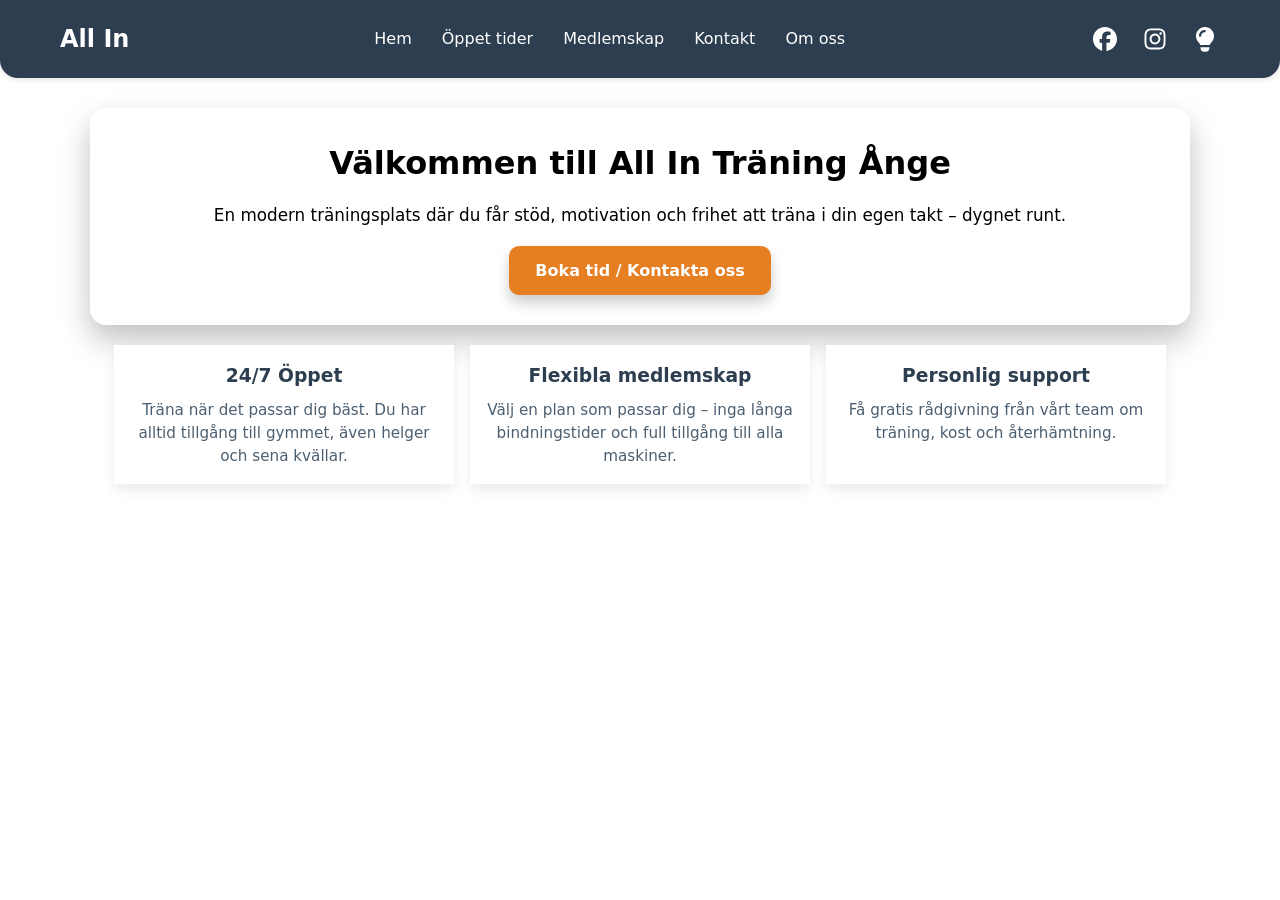
<file: index.html>
<!DOCTYPE html>
<html lang="sv">
<head>
    <meta charset="UTF-8">
    <meta name="viewport" content="width=device-width, initial-scale=1.0">
    <meta name="description" content="All In Träning Ånge - Modern gymupplevelse med öppet 24/7, medlemskap och personlig coaching.">
    <title>All In Träning - Hem</title>
    <link rel="stylesheet" href="style.css">
</head>
<body>
    <header>
        <div class="header-container">
            <div class="logo">All In</div>

            <button id="menu-toggle" class="menu-toggle" aria-label="Meny">
                <span></span>
                <span></span>
                <span></span>
            </button>

            <nav id="main-nav" class="main-nav">
                <ul>
                    <li><a href="index.html">Hem</a></li>
                    <li><a href="oppettider.html">Öppet tider</a></li>
                    <li><a href="medlemskap.html">Medlemskap</a></li>
                    <li><a href="kontakt.html">Kontakt</a></li>
                    <li><a href="om-oss.html">Om oss</a></li>
                </ul>
            </nav>

            <div class="social-icons">
                <a href="https://facebook.com" target="_blank" title="Facebook">
                    <svg xmlns="http://www.w3.org/2000/svg" viewBox="0 0 640 640">
                        <path d="M576 320C576 178.6 461.4 64 320 64C178.6 64 64 178.6 64 320C64 440 146.7 540.8 258.2 568.5L258.2 398.2L205.4 398.2L205.4 320L258.2 320L258.2 286.3C258.2 199.2 297.6 158.8 383.2 158.8C399.4 158.8 427.4 162 438.9 165.2L438.9 236C432.9 235.4 422.4 235 409.3 235C367.3 235 351.1 250.9 351.1 292.2L351.1 320L434.7 320L420.3 398.2L351 398.2L351 574.1C477.8 558.8 576 450.9 576 320z"/>
                    </svg>
                </a>
                <a href="https://instagram.com" target="_blank" title="Instagram">
                    <svg xmlns="http://www.w3.org/2000/svg" viewBox="0 0 640 640">
                        <path d="M320.3 205C256.8 204.8 205.2 256.2 205 319.7C204.8 383.2 256.2 434.8 319.7 435C383.2 435.2 434.8 383.8 435 320.3C435.2 256.8 383.8 205.2 320.3 205zM319.7 245.4C360.9 245.2 394.4 278.5 394.6 319.7C394.8 360.9 361.5 394.4 320.3 394.6C279.1 394.8 245.6 361.5 245.4 320.3C245.2 279.1 278.5 245.6 319.7 245.4zM413.1 200.3C413.1 185.5 425.1 173.5 439.9 173.5C454.7 173.5 466.7 185.5 466.7 200.3C466.7 215.1 454.7 227.1 439.9 227.1C425.1 227.1 413.1 215.1 413.1 200.3zM542.8 227.5C541.1 191.6 532.9 159.8 506.6 133.6C480.4 107.4 448.6 99.2 412.7 97.4C375.7 95.3 264.8 95.3 227.8 97.4C192 99.1 160.2 107.3 133.9 133.5C107.6 159.7 99.5 191.5 97.7 227.4C95.6 264.4 95.6 375.3 97.7 412.3C99.4 448.2 107.6 480 133.9 506.2C160.2 532.4 191.9 540.6 227.8 542.4C264.8 544.5 375.7 544.5 412.7 542.4C448.6 540.7 480.4 532.5 506.6 506.2C532.8 480 541 448.2 542.8 412.3C544.9 375.3 544.9 264.5 542.8 227.5zM495 452C487.2 471.6 472.1 486.7 452.4 494.6C422.9 506.3 352.9 503.6 320.3 503.6C287.7 503.6 217.6 506.2 188.2 494.6C168.6 486.8 153.5 471.7 145.6 452C133.9 422.5 136.6 352.5 136.6 319.9C136.6 287.3 134 217.2 145.6 187.8C153.4 168.2 168.5 153.1 188.2 145.2C217.7 133.5 287.7 136.2 320.3 136.2C352.9 136.2 423 133.6 452.4 145.2C472 153 487.1 168.1 495 187.8C506.7 217.3 504 287.3 504 319.9C504 352.5 506.7 422.6 495 452z"/>
                    </svg>
                </a>
                <button class="theme-toggle" id="theme-toggle" title="Växla tema">
                    <svg xmlns="http://www.w3.org/2000/svg" viewBox="0 0 640 640">
                        <path d="M420.9 448C428.2 425.7 442.8 405.5 459.3 388.1C492 353.7 512 307.2 512 256C512 150 426 64 320 64C214 64 128 150 128 256C128 307.2 148 353.7 180.7 388.1C197.2 405.5 211.9 425.7 219.1 448L420.8 448zM416 496L224 496L224 512C224 556.2 259.8 592 304 592L336 592C380.2 592 416 556.2 416 512L416 496zM312 176C272.2 176 240 208.2 240 248C240 261.3 229.3 272 216 272C202.7 272 192 261.3 192 248C192 181.7 245.7 128 312 128C325.3 128 336 138.7 336 152C336 165.3 325.3 176 312 176z"/>
                    </svg>
                </button>
            </div>
        </div>
    </header>

    <main>
        <section class="home-hero">
            <h1>Välkommen till All In Träning Ånge</h1>
            <p>En modern träningsplats där du får stöd, motivation och frihet att träna i din egen takt – dygnet runt.</p>
            <a class="cta-btn" href="kontakt.html">Boka tid / Kontakta oss</a>
        </section>

        <section class="home-features">
            <div class="feature">
                <h3>24/7 Öppet</h3>
                <p>Träna när det passar dig bäst. Du har alltid tillgång till gymmet, även helger och sena kvällar.</p>
            </div>
            <div class="feature">
                <h3>Flexibla medlemskap</h3>
                <p>Välj en plan som passar dig – inga långa bindningstider och full tillgång till alla maskiner.</p>
            </div>
            <div class="feature">
                <h3>Personlig support</h3>
                <p>Få gratis rådgivning från vårt team om träning, kost och återhämtning.</p>
            </div>
        </section>
    </main>
    <script src="index.js"></script>
</body>
</html>
</file>
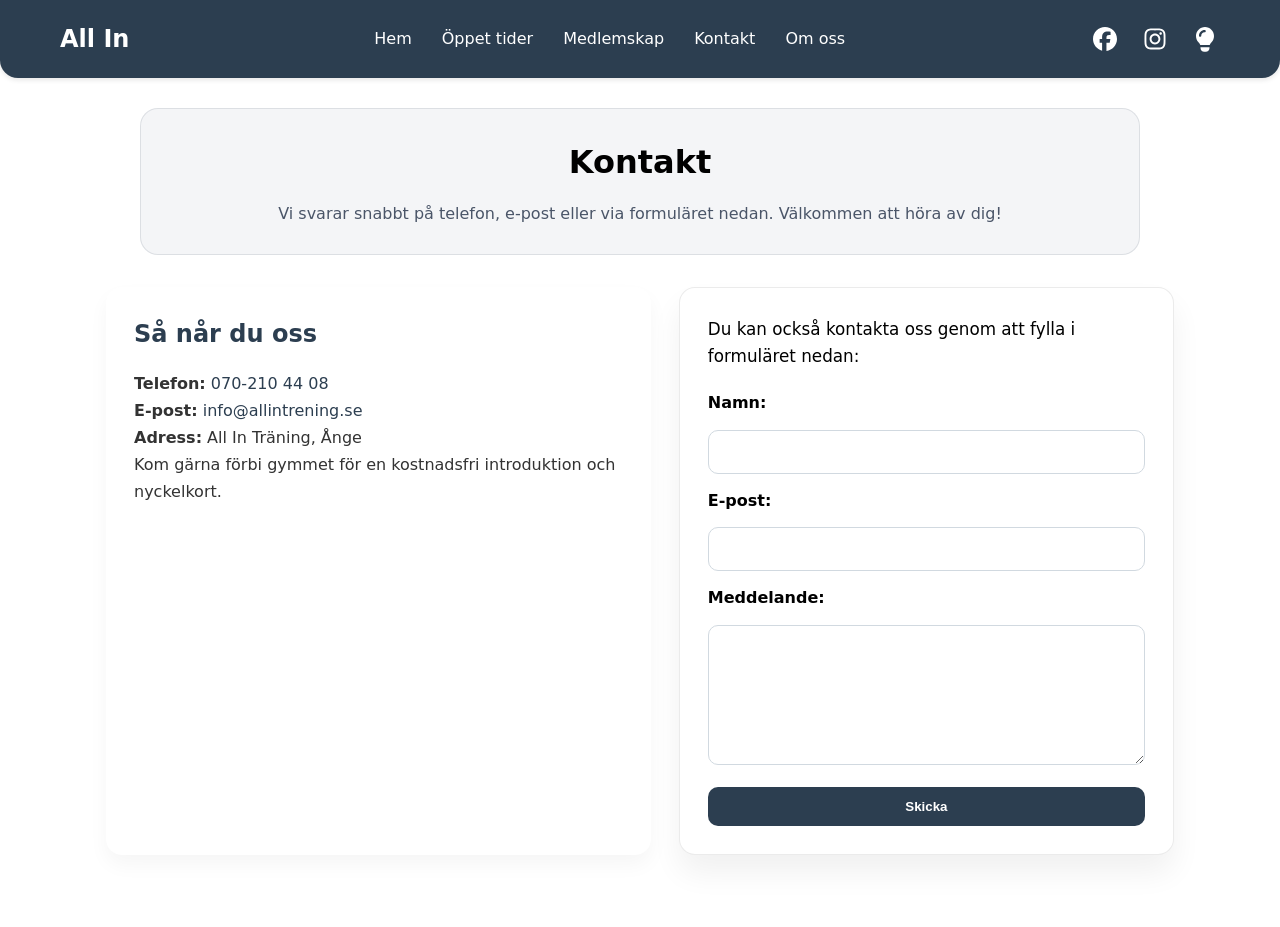
<file: kontakt.html>
<!DOCTYPE html>
<html lang="sv">
<head>
    <meta charset="UTF-8">
    <meta name="viewport" content="width=device-width, initial-scale=1.0">
    <meta name="description" content="All In Träning kontakt: ring oss, maila oss eller använd formuläret för snabb support och bokningar.">
    <title>All In Träning - Kontakt</title>
    <link rel="stylesheet" href="style.css">
</head>
<body>
    <header>
        <div class="header-container">
            <div class="logo">All In</div>

            <button id="menu-toggle" class="menu-toggle" aria-label="Menu">
                <span></span>
                <span></span>
                <span></span>
            </button>

            <nav id="main-nav" class="main-nav">
                <ul>
                    <li><a href="index.html">Hem</a></li>
                    <li><a href="oppettider.html">Öppet tider</a></li>
                    <li><a href="medlemskap.html">Medlemskap</a></li>
                    <li><a href="kontakt.html">Kontakt</a></li>
                    <li><a href="om-oss.html">Om oss</a></li>
                </ul>
            </nav>

            <div class="social-icons">
                <a href="https://facebook.com" target="_blank" title="Facebook">
                    <svg xmlns="http://www.w3.org/2000/svg" viewBox="0 0 640 640">
                        <path d="M576 320C576 178.6 461.4 64 320 64C178.6 64 64 178.6 64 320C64 440 146.7 540.8 258.2 568.5L258.2 398.2L205.4 398.2L205.4 320L258.2 320L258.2 286.3C258.2 199.2 297.6 158.8 383.2 158.8C399.4 158.8 427.4 162 438.9 165.2L438.9 236C432.9 235.4 422.4 235 409.3 235C367.3 235 351.1 250.9 351.1 292.2L351.1 320L434.7 320L420.3 398.2L351 398.2L351 574.1C477.8 558.8 576 450.9 576 320z"/>
                    </svg>
                </a>
                <a href="https://instagram.com" target="_blank" title="Instagram">
                    <svg xmlns="http://www.w3.org/2000/svg" viewBox="0 0 640 640">
                        <path d="M320.3 205C256.8 204.8 205.2 256.2 205 319.7C204.8 383.2 256.2 434.8 319.7 435C383.2 435.2 434.8 383.8 435 320.3C435.2 256.8 383.8 205.2 320.3 205zM319.7 245.4C360.9 245.2 394.4 278.5 394.6 319.7C394.8 360.9 361.5 394.4 320.3 394.6C279.1 394.8 245.6 361.5 245.4 320.3C245.2 279.1 278.5 245.6 319.7 245.4zM413.1 200.3C413.1 185.5 425.1 173.5 439.9 173.5C454.7 173.5 466.7 185.5 466.7 200.3C466.7 215.1 454.7 227.1 439.9 227.1C425.1 227.1 413.1 215.1 413.1 200.3zM542.8 227.5C541.1 191.6 532.9 159.8 506.6 133.6C480.4 107.4 448.6 99.2 412.7 97.4C375.7 95.3 264.8 95.3 227.8 97.4C192 99.1 160.2 107.3 133.9 133.5C107.6 159.7 99.5 191.5 97.7 227.4C95.6 264.4 95.6 375.3 97.7 412.3C99.4 448.2 107.6 480 133.9 506.2C160.2 532.4 191.9 540.6 227.8 542.4C264.8 544.5 375.7 544.5 412.7 542.4C448.6 540.7 480.4 532.5 506.6 506.2C532.8 480 541 448.2 542.8 412.3C544.9 375.3 544.9 264.5 542.8 227.5zM495 452C487.2 471.6 472.1 486.7 452.4 494.6C422.9 506.3 352.9 503.6 320.3 503.6C287.7 503.6 217.6 506.2 188.2 494.6C168.6 486.8 153.5 471.7 145.6 452C133.9 422.5 136.6 352.5 136.6 319.9C136.6 287.3 134 217.2 145.6 187.8C153.4 168.2 168.5 153.1 188.2 145.2C217.7 133.5 287.7 136.2 320.3 136.2C352.9 136.2 423 133.6 452.4 145.2C472 153 487.1 168.1 495 187.8C506.7 217.3 504 287.3 504 319.9C504 352.5 506.7 422.6 495 452z"/>
                    </svg>
                </a>
                <button class="theme-toggle" id="theme-toggle" title="Växla tema">
                    <svg xmlns="http://www.w3.org/2000/svg" viewBox="0 0 640 640">
                        <path d="M420.9 448C428.2 425.7 442.8 405.5 459.3 388.1C492 353.7 512 307.2 512 256C512 150 426 64 320 64C214 64 128 150 128 256C128 307.2 148 353.7 180.7 388.1C197.2 405.5 211.9 425.7 219.1 448L420.8 448zM416 496L224 496L224 512C224 556.2 259.8 592 304 592L336 592C380.2 592 416 556.2 416 512L416 496zM312 176C272.2 176 240 208.2 240 248C240 261.3 229.3 272 216 272C202.7 272 192 261.3 192 248C192 181.7 245.7 128 312 128C325.3 128 336 138.7 336 152C336 165.3 325.3 176 312 176z"/>
                    </svg>
                </button>
            </div>
        </div>
    </header>

    <main>
        <section class="page-hero contact-hero">
            <h2>Kontakt</h2>
            <p>Vi svarar snabbt på telefon, e-post eller via formuläret nedan. Välkommen att höra av dig!</p>
        </section>

        <section class="contact-grid">
            <article class="contact-info">
                <h3>Så når du oss</h3>
                <p><strong>Telefon:</strong> <a href="tel:0702104408">070-210 44 08</a></p>
                <p><strong>E-post:</strong> <a href="mailto:info@allintrening.se">info@allintrening.se</a></p>
                <p><strong>Adress:</strong> All In Träning, Ånge</p>
                <p>Kom gärna förbi gymmet för en kostnadsfri introduktion och nyckelkort.</p>
            </article>

            <div class="contact-form-box">
                <p class="contact-description">Du kan också kontakta oss genom att fylla i formuläret nedan:</p>
                <form id="myForm">
                    <label for="name">Namn:</label>
                    <input type="text" id="name" name="name" required>

                    <label for="email">E-post:</label>
                    <input type="email" id="email" name="email" required>

                    <label for="message">Meddelande:</label>
                    <textarea id="message" name="message" required></textarea>

                    <button type="submit">Skicka</button>
                </form>
                <p id="result"></p>
            </div>
        </section>
    </main>

    <script src="index.js"></script>
</body>
</html>
</file>
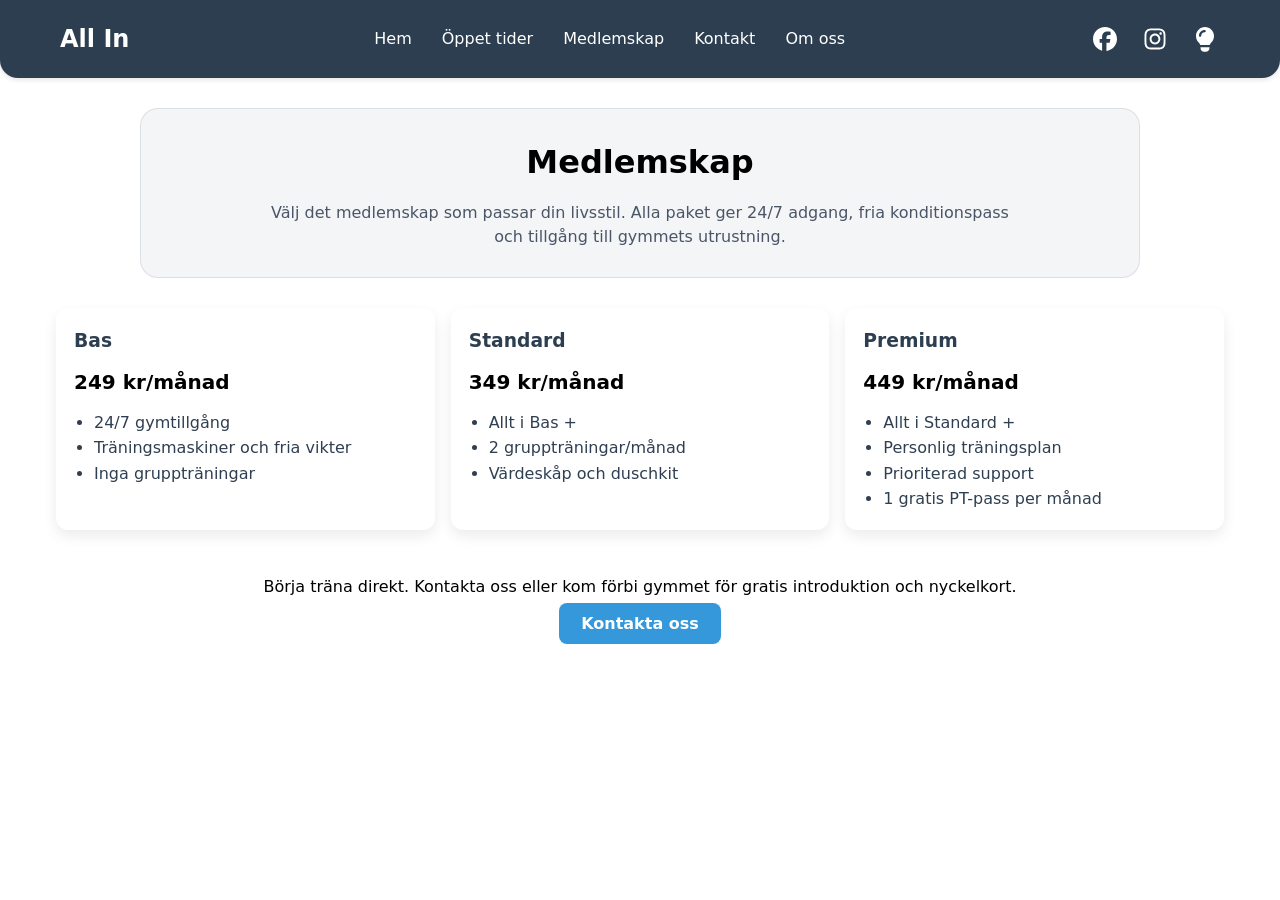
<file: medlemskap.html>
<!DOCTYPE html>
<html lang="sv">
<head>
    <meta charset="UTF-8">
    <meta name="viewport" content="width=device-width, initial-scale=1.0">
    <meta name="description" content="All In Träning medlemskap - flexibla alternativ för alla åldrar, inklusive full tillgång till gym och service.">
    <title>All In Träning - Medlemskap</title>
    <link rel="stylesheet" href="style.css">
</head>
<body>
    <header>
        <div class="header-container">
            <div class="logo">All In</div>

            <button id="menu-toggle" class="menu-toggle" aria-label="Meny">
                <span></span>
                <span></span>
                <span></span>
            </button>

            <nav id="main-nav" class="main-nav">
                <ul>
                    <li><a href="index.html">Hem</a></li>
                    <li><a href="oppettider.html">Öppet tider</a></li>
                    <li><a href="medlemskap.html">Medlemskap</a></li>
                    <li><a href="kontakt.html">Kontakt</a></li>
                    <li><a href="om-oss.html">Om oss</a></li>
                </ul>
            </nav>

            <div class="social-icons">
                <a href="https://facebook.com" target="_blank" title="Facebook">
                    <svg xmlns="http://www.w3.org/2000/svg" viewBox="0 0 640 640">
                        <path d="M576 320C576 178.6 461.4 64 320 64C178.6 64 64 178.6 64 320C64 440 146.7 540.8 258.2 568.5L258.2 398.2L205.4 398.2L205.4 320L258.2 320L258.2 286.3C258.2 199.2 297.6 158.8 383.2 158.8C399.4 158.8 427.4 162 438.9 165.2L438.9 236C432.9 235.4 422.4 235 409.3 235C367.3 235 351.1 250.9 351.1 292.2L351.1 320L434.7 320L420.3 398.2L351 398.2L351 574.1C477.8 558.8 576 450.9 576 320z"/>
                    </svg>
                </a>
                <a href="https://instagram.com" target="_blank" title="Instagram">
                    <svg xmlns="http://www.w3.org/2000/svg" viewBox="0 0 640 640">
                        <path d="M320.3 205C256.8 204.8 205.2 256.2 205 319.7C204.8 383.2 256.2 434.8 319.7 435C383.2 435.2 434.8 383.8 435 320.3C435.2 256.8 383.8 205.2 320.3 205zM319.7 245.4C360.9 245.2 394.4 278.5 394.6 319.7C394.8 360.9 361.5 394.4 320.3 394.6C279.1 394.8 245.6 361.5 245.4 320.3C245.2 279.1 278.5 245.6 319.7 245.4zM413.1 200.3C413.1 185.5 425.1 173.5 439.9 173.5C454.7 173.5 466.7 185.5 466.7 200.3C466.7 215.1 454.7 227.1 439.9 227.1C425.1 227.1 413.1 215.1 413.1 200.3zM542.8 227.5C541.1 191.6 532.9 159.8 506.6 133.6C480.4 107.4 448.6 99.2 412.7 97.4C375.7 95.3 264.8 95.3 227.8 97.4C192 99.1 160.2 107.3 133.9 133.5C107.6 159.7 99.5 191.5 97.7 227.4C95.6 264.4 95.6 375.3 97.7 412.3C99.4 448.2 107.6 480 133.9 506.2C160.2 532.4 191.9 540.6 227.8 542.4C264.8 544.5 375.7 544.5 412.7 542.4C448.6 540.7 480.4 532.5 506.6 506.2C532.8 480 541 448.2 542.8 412.3C544.9 375.3 544.9 264.5 542.8 227.5zM495 452C487.2 471.6 472.1 486.7 452.4 494.6C422.9 506.3 352.9 503.6 320.3 503.6C287.7 503.6 217.6 506.2 188.2 494.6C168.6 486.8 153.5 471.7 145.6 452C133.9 422.5 136.6 352.5 136.6 319.9C136.6 287.3 134 217.2 145.6 187.8C153.4 168.2 168.5 153.1 188.2 145.2C217.7 133.5 287.7 136.2 320.3 136.2C352.9 136.2 423 133.6 452.4 145.2C472 153 487.1 168.1 495 187.8C506.7 217.3 504 287.3 504 319.9C504 352.5 506.7 422.6 495 452z"/>
                    </svg>
                </a>
                <button class="theme-toggle" id="theme-toggle" title="Växla tema">
                    <svg xmlns="http://www.w3.org/2000/svg" viewBox="0 0 640 640">
                        <path d="M420.9 448C428.2 425.7 442.8 405.5 459.3 388.1C492 353.7 512 307.2 512 256C512 150 426 64 320 64C214 64 128 150 128 256C128 307.2 148 353.7 180.7 388.1C197.2 405.5 211.9 425.7 219.1 448L420.8 448zM416 496L224 496L224 512C224 556.2 259.8 592 304 592L336 592C380.2 592 416 556.2 416 512L416 496zM312 176C272.2 176 240 208.2 240 248C240 261.3 229.3 272 216 272C202.7 272 192 261.3 192 248C192 181.7 245.7 128 312 128C325.3 128 336 138.7 336 152C336 165.3 325.3 176 312 176z"/>
                    </svg>
                </button>
            </div>
        </div>
    </header>

    <main>
        <section class="page-hero membership-hero">
            <h2>Medlemskap</h2>
            <p>Välj det medlemskap som passar din livsstil. Alla paket ger 24/7 adgang, fria konditionspass och tillgång till gymmets utrustning.</p>
        </section>

        <section class="membership-plans">
            <article class="plan">
                <h3>Bas</h3>
                <p>249 kr/månad</p>
                <ul>
                    <li>24/7 gymtillgång</li>
                    <li>Träningsmaskiner och fria vikter</li>
                    <li>Inga gruppträningar</li>
                </ul>
            </article>

            <article class="plan">
                <h3>Standard</h3>
                <p>349 kr/månad</p>
                <ul>
                    <li>Allt i Bas +</li>
                    <li>2 gruppträningar/månad</li>
                    <li>Värdeskåp och duschkit</li>
                </ul>
            </article>

            <article class="plan">
                <h3>Premium</h3>
                <p>449 kr/månad</p>
                <ul>
                    <li>Allt i Standard +</li>
                    <li>Personlig träningsplan</li>
                    <li>Prioriterad support</li>
                    <li>1 gratis PT-pass per månad</li>
                </ul>
            </article>
        </section>

        <section class="membership-cta">
            <p>Börja träna direkt. Kontakta oss eller kom förbi gymmet för gratis introduktion och nyckelkort.</p>
            <a class="cta-btn" href="kontakt.html">Kontakta oss</a>
        </section>
    </main>
    <script src="index.js"></script>
</body>
</html>
</file>
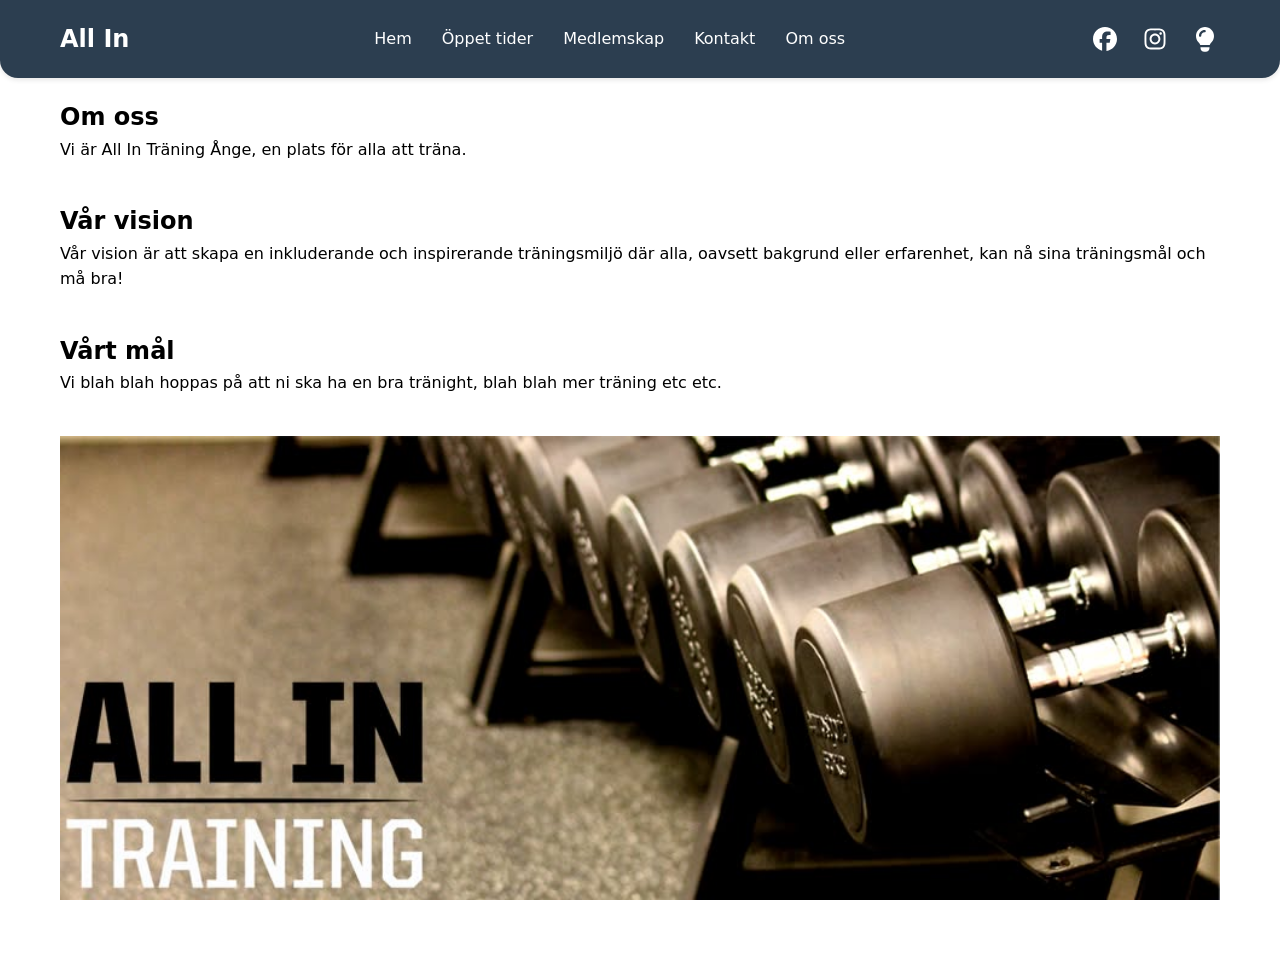
<file: om-oss.html>
<!DOCTYPE html>
<html lang="sv">
<head>
    <meta charset="UTF-8">
    <meta name="viewport" content="width=device-width, initial-scale=1.0">
    <meta name="description" content="Om oss på All In Träning Ånge - Vårt uppdrag, värderingar och engagemang för din hälsa och träning.">
    <title>All In Träning - Om oss</title>
    <link rel="stylesheet" href="style.css">
</head>
<body>
    <header>
        <div class="header-container">
            <div class="logo">All In</div>

            <button id="menu-toggle" class="menu-toggle" aria-label="Meny">
                <span></span>
                <span></span>
                <span></span>
            </button>

            <nav id="main-nav" class="main-nav">
                <ul>
                    <li><a href="index.html">Hem</a></li>
                    <li><a href="oppettider.html">Öppet tider</a></li>
                    <li><a href="medlemskap.html">Medlemskap</a></li>
                    <li><a href="kontakt.html">Kontakt</a></li>
                    <li><a href="om-oss.html">Om oss</a></li>
                </ul>
            </nav>

            <div class="social-icons">
                <a href="https://facebook.com" target="_blank" title="Facebook">
                    <svg xmlns="http://www.w3.org/2000/svg" viewBox="0 0 640 640">
                        <path d="M576 320C576 178.6 461.4 64 320 64C178.6 64 64 178.6 64 320C64 440 146.7 540.8 258.2 568.5L258.2 398.2L205.4 398.2L205.4 320L258.2 320L258.2 286.3C258.2 199.2 297.6 158.8 383.2 158.8C399.4 158.8 427.4 162 438.9 165.2L438.9 236C432.9 235.4 422.4 235 409.3 235C367.3 235 351.1 250.9 351.1 292.2L351.1 320L434.7 320L420.3 398.2L351 398.2L351 574.1C477.8 558.8 576 450.9 576 320z"/>
                    </svg>
                </a>
                <a href="https://instagram.com" target="_blank" title="Instagram">
                    <svg xmlns="http://www.w3.org/2000/svg" viewBox="0 0 640 640">
                        <path d="M320.3 205C256.8 204.8 205.2 256.2 205 319.7C204.8 383.2 256.2 434.8 319.7 435C383.2 435.2 434.8 383.8 435 320.3C435.2 256.8 383.8 205.2 320.3 205zM319.7 245.4C360.9 245.2 394.4 278.5 394.6 319.7C394.8 360.9 361.5 394.4 320.3 394.6C279.1 394.8 245.6 361.5 245.4 320.3C245.2 279.1 278.5 245.6 319.7 245.4zM413.1 200.3C413.1 185.5 425.1 173.5 439.9 173.5C454.7 173.5 466.7 185.5 466.7 200.3C466.7 215.1 454.7 227.1 439.9 227.1C425.1 227.1 413.1 215.1 413.1 200.3zM542.8 227.5C541.1 191.6 532.9 159.8 506.6 133.6C480.4 107.4 448.6 99.2 412.7 97.4C375.7 95.3 264.8 95.3 227.8 97.4C192 99.1 160.2 107.3 133.9 133.5C107.6 159.7 99.5 191.5 97.7 227.4C95.6 264.4 95.6 375.3 97.7 412.3C99.4 448.2 107.6 480 133.9 506.2C160.2 532.4 191.9 540.6 227.8 542.4C264.8 544.5 375.7 544.5 412.7 542.4C448.6 540.7 480.4 532.5 506.6 506.2C532.8 480 541 448.2 542.8 412.3C544.9 375.3 544.9 264.5 542.8 227.5zM495 452C487.2 471.6 472.1 486.7 452.4 494.6C422.9 506.3 352.9 503.6 320.3 503.6C287.7 503.6 217.6 506.2 188.2 494.6C168.6 486.8 153.5 471.7 145.6 452C133.9 422.5 136.6 352.5 136.6 319.9C136.6 287.3 134 217.2 145.6 187.8C153.4 168.2 168.5 153.1 188.2 145.2C217.7 133.5 287.7 136.2 320.3 136.2C352.9 136.2 423 133.6 452.4 145.2C472 153 487.1 168.1 495 187.8C506.7 217.3 504 287.3 504 319.9C504 352.5 506.7 422.6 495 452z"/>
                    </svg>
                </a>
                <button class="theme-toggle" id="theme-toggle" title="Växla tema">
                    <svg xmlns="http://www.w3.org/2000/svg" viewBox="0 0 640 640">
                        <path d="M420.9 448C428.2 425.7 442.8 405.5 459.3 388.1C492 353.7 512 307.2 512 256C512 150 426 64 320 64C214 64 128 150 128 256C128 307.2 148 353.7 180.7 388.1C197.2 405.5 211.9 425.7 219.1 448L420.8 448zM416 496L224 496L224 512C224 556.2 259.8 592 304 592L336 592C380.2 592 416 556.2 416 512L416 496zM312 176C272.2 176 240 208.2 240 248C240 261.3 229.3 272 216 272C202.7 272 192 261.3 192 248C192 181.7 245.7 128 312 128C325.3 128 336 138.7 336 152C336 165.3 325.3 176 312 176z"/>
                    </svg>
                </button>
            </div>
        </div>
    </header>

    <main>
        <section>
            <h2>Om oss</h2>
            <p>Vi är All In Träning Ånge, en plats för alla att träna.</p>
        </section>

        <section>
            <h2>Vår vision</h2>
            <p>Vår vision är att skapa en inkluderande och inspirerande träningsmiljö där alla, oavsett bakgrund eller erfarenhet, kan nå sina träningsmål och må bra!</p>
        </section>
                <section>
            <h2>Vårt mål</h2>
            <p>Vi blah blah hoppas på att ni ska ha en bra tränight, blah blah mer träning etc etc.</p>
        </section>
        <section>
            <image src="allinbg.jpg" alt="Bild på gymmet och loggan" class="gym-image">
        </section>
    </main>
    <script src="index.js"></script>
</body>
</html>
</file>
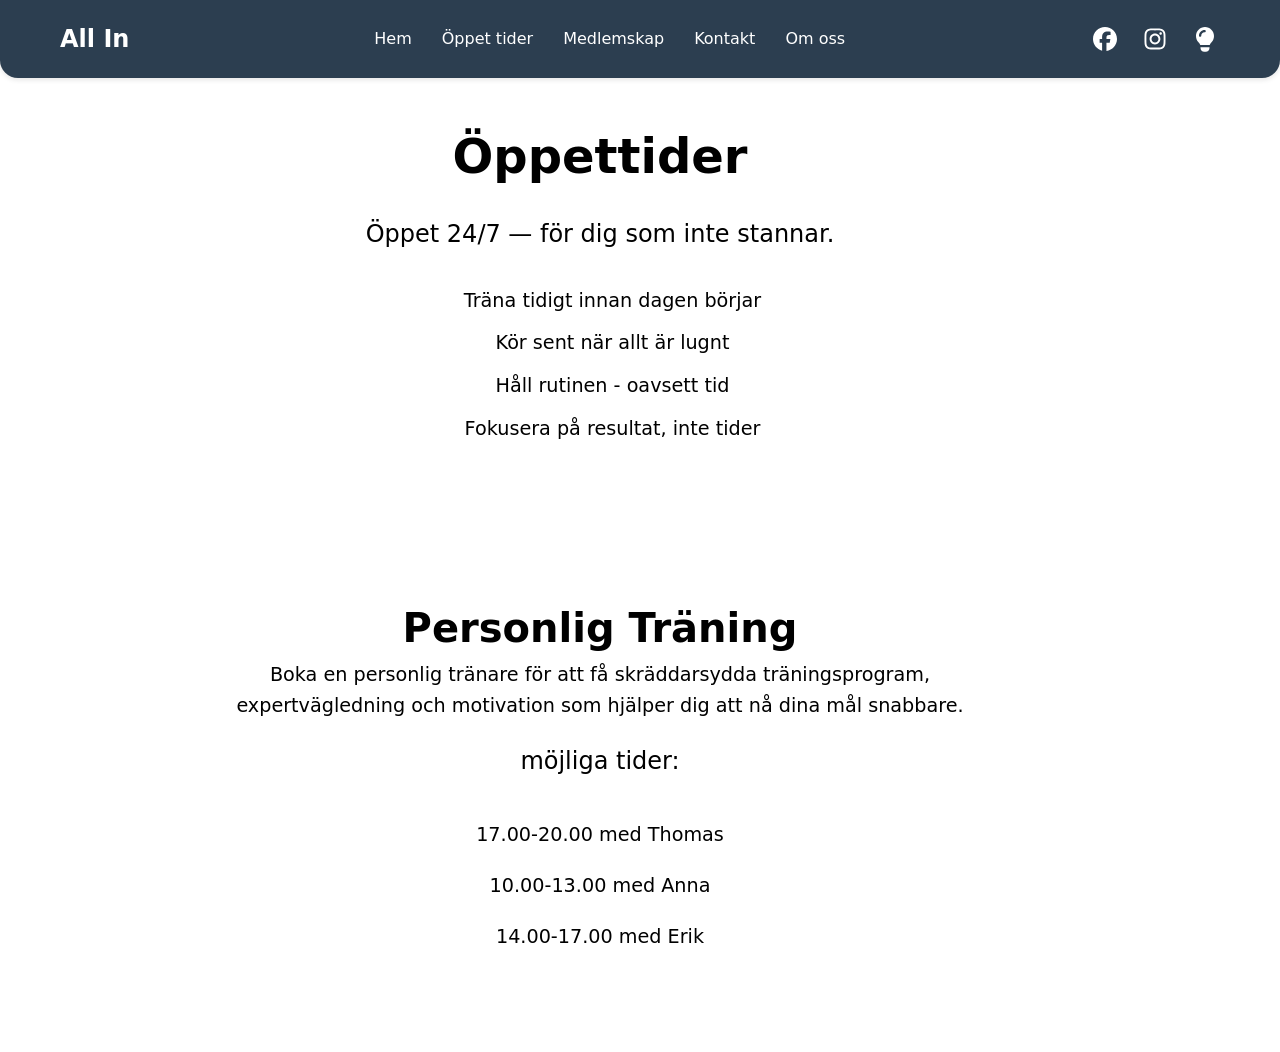
<file: oppettider.html>
<!DOCTYPE html>
<html lang="sv">
<head>
    <meta charset="UTF-8">
    <meta name="viewport" content="width=device-width, initial-scale=1.0">
    <meta name="description" content="All In Träning - Se våra öppettider, träningspass och flexibilitet med 24/7 gym i Ånge.">
    <title>All In Träning - Öppet tider</title>
    <link rel="stylesheet" href="style.css">
</head>
<body>
    <header>
        <div class="header-container">
            <div class="logo">All In</div>

            <button id="menu-toggle" class="menu-toggle" aria-label="Meny">
                <span></span>
                <span></span>
                <span></span>
            </button>

            <nav id="main-nav" class="main-nav">
                <ul>
                    <li><a href="index.html">Hem</a></li>
                    <li><a href="oppettider.html">Öppet tider</a></li>
                    <li><a href="medlemskap.html">Medlemskap</a></li>
                    <li><a href="kontakt.html">Kontakt</a></li>
                    <li><a href="om-oss.html">Om oss</a></li>
                </ul>
            </nav>

            <div class="social-icons">
                <a href="https://facebook.com" target="_blank" title="Facebook">
                    <svg xmlns="http://www.w3.org/2000/svg" viewBox="0 0 640 640">
                        <path d="M576 320C576 178.6 461.4 64 320 64C178.6 64 64 178.6 64 320C64 440 146.7 540.8 258.2 568.5L258.2 398.2L205.4 398.2L205.4 320L258.2 320L258.2 286.3C258.2 199.2 297.6 158.8 383.2 158.8C399.4 158.8 427.4 162 438.9 165.2L438.9 236C432.9 235.4 422.4 235 409.3 235C367.3 235 351.1 250.9 351.1 292.2L351.1 320L434.7 320L420.3 398.2L351 398.2L351 574.1C477.8 558.8 576 450.9 576 320z"/>
                    </svg>
                </a>
                <a href="https://instagram.com" target="_blank" title="Instagram">
                    <svg xmlns="http://www.w3.org/2000/svg" viewBox="0 0 640 640">
                        <path d="M320.3 205C256.8 204.8 205.2 256.2 205 319.7C204.8 383.2 256.2 434.8 319.7 435C383.2 435.2 434.8 383.8 435 320.3C435.2 256.8 383.8 205.2 320.3 205zM319.7 245.4C360.9 245.2 394.4 278.5 394.6 319.7C394.8 360.9 361.5 394.4 320.3 394.6C279.1 394.8 245.6 361.5 245.4 320.3C245.2 279.1 278.5 245.6 319.7 245.4zM413.1 200.3C413.1 185.5 425.1 173.5 439.9 173.5C454.7 173.5 466.7 185.5 466.7 200.3C466.7 215.1 454.7 227.1 439.9 227.1C425.1 227.1 413.1 215.1 413.1 200.3zM542.8 227.5C541.1 191.6 532.9 159.8 506.6 133.6C480.4 107.4 448.6 99.2 412.7 97.4C375.7 95.3 264.8 95.3 227.8 97.4C192 99.1 160.2 107.3 133.9 133.5C107.6 159.7 99.5 191.5 97.7 227.4C95.6 264.4 95.6 375.3 97.7 412.3C99.4 448.2 107.6 480 133.9 506.2C160.2 532.4 191.9 540.6 227.8 542.4C264.8 544.5 375.7 544.5 412.7 542.4C448.6 540.7 480.4 532.5 506.6 506.2C532.8 480 541 448.2 542.8 412.3C544.9 375.3 544.9 264.5 542.8 227.5zM495 452C487.2 471.6 472.1 486.7 452.4 494.6C422.9 506.3 352.9 503.6 320.3 503.6C287.7 503.6 217.6 506.2 188.2 494.6C168.6 486.8 153.5 471.7 145.6 452C133.9 422.5 136.6 352.5 136.6 319.9C136.6 287.3 134 217.2 145.6 187.8C153.4 168.2 168.5 153.1 188.2 145.2C217.7 133.5 287.7 136.2 320.3 136.2C352.9 136.2 423 133.6 452.4 145.2C472 153 487.1 168.1 495 187.8C506.7 217.3 504 287.3 504 319.9C504 352.5 506.7 422.6 495 452z"/>
                    </svg>
                </a>
                <button class="theme-toggle" id="theme-toggle" title="Växla tema">
                    <svg xmlns="http://www.w3.org/2000/svg" viewBox="0 0 640 640">
                        <path d="M420.9 448C428.2 425.7 442.8 405.5 459.3 388.1C492 353.7 512 307.2 512 256C512 150 426 64 320 64C214 64 128 150 128 256C128 307.2 148 353.7 180.7 388.1C197.2 405.5 211.9 425.7 219.1 448L420.8 448zM416 496L224 496L224 512C224 556.2 259.8 592 304 592L336 592C380.2 592 416 556.2 416 512L416 496zM312 176C272.2 176 240 208.2 240 248C240 261.3 229.3 272 216 272C202.7 272 192 261.3 192 248C192 181.7 245.7 128 312 128C325.3 128 336 138.7 336 152C336 165.3 325.3 176 312 176z"/>
                    </svg>
                </button>
            </div>
        </div>
    </header>

    <main>
        <section class="öppettider">
            <h2 class="rubrik-öppettider">Öppettider</h2>
            <p class="lista-rubrik-öppettider">
                Öppet 24/7 — för dig som inte stannar.
            </p>
            <ul class="lista-öppettider">
                <li>Träna tidigt innan dagen börjar</li>
                <li>Kör sent när allt är lugnt</li>
                <li>Håll rutinen - oavsett tid</li>
                <li>Fokusera på resultat, inte tider</li>
            </ul>
        </section>
        <section class="personlig-traning-section">
            <h2 class="personlig-tränare">Personlig Träning</h2>
            <p class="personlig-tränare-text">
                Boka en personlig tränare för att få skräddarsydda träningsprogram, expertvägledning och motivation som hjälper dig att nå dina mål snabbare.
            </p>
            <p class="tider-personlig-tränare" style=" font-size: 1.5rem;">
                möjliga tider:
            </p>
            <ul class="tider-personlig-tränare">
                <li>17.00-20.00 med Thomas</li>
                <li>10.00-13.00 med Anna</li>
                <li>14.00-17.00 med Erik</li>
            </ul>
        </section>
    </main>
    <script src="index.js"></script>
</body>
</html>
</file>
<file: style.css>
* {
    margin: 0;
    padding: 0;
    box-sizing: border-box;
}

:root {
    --bg-color: #ffffff;
    --header-bg: #2c3e50;
    --header-text: white;
    --nav-hover: #3498db;
}

.dark-mode {
    --bg-color: #121212;
    --text-color: #ffffff;
    .lista-öppettider li {
        color: #ffffff;
    }
    --header-bg: #1e1e1e;
    --header-text: #ffffff;
    --nav-hover: #61dafb;
}

body {
    background-color: var(--bg-color);
    color: var(--text-color);
    transition: background-color 0.3s ease, color 0.3s ease;
}

header {
    background-color: var(--header-bg);
    padding: 20px 0;
    box-shadow: 0 2px 5px rgba(0, 0, 0, 0.1);
    position: sticky;
    top: 0;
    z-index: 10;
    border-bottom-left-radius: 18px;
    border-bottom-right-radius: 18px;
}

.header-container {
    border-radius: 0 0 18px 18px;
    overflow: hidden;
    max-width: 1200px;
    margin: 0 auto;
    padding: 0 20px;
    display: flex;
    justify-content: space-between;
    align-items: center;
}

@media (max-width: 768px) {
    .header-container {
        flex-direction: column;
        align-items: center;
        gap: 15px;
        padding: 12px 16px;
    }

    .menu-toggle {
        display: block;
        width: 30px;
        height: 26px;
        border: none;
        background: transparent;
        cursor: pointer;
        position: relative;
        z-index: 11;
    }

    .menu-toggle span {
        display: block;
        width: 100%;
        height: 3px;
        margin: 4px 0;
        background: var(--header-text);
        transition: transform 0.3s ease, opacity 0.3s ease;
    }

    .main-nav ul {
        flex-direction: column;
        gap: 10px;
        width: 100%;
        text-align: center;
        background-color: rgba(255, 255, 255, 0.05);
        border-radius: 8px;
        padding: 10px 0;
    }

    .main-nav ul li {
        width: 100%;
    }

    .main-nav ul li a {
        width: 100%;
        display: inline-block;
        padding: 8px 0;
    }
}

.logo {
    font-size: 24px;
    font-weight: bold;
    color: var(--header-text);
}

nav ul {
    list-style: none;
    display: flex;
    gap: 30px;
}

nav a {
    color: var(--header-text);
    text-decoration: none;
    font-size: 16px;
    transition: color 0.3s ease;
}

nav a:hover {
    color: var(--nav-hover);
}

.social-icons {
    display: flex;
    gap: 20px;
    align-items: center;
}

.social-icons a {
    width: 30px;
    height: 30px;
    display: flex;
    align-items: center;
    justify-content: center;
    transition: transform 0.3s ease;
}

.social-icons a:hover {
    transform: scale(1.2);
}

.social-icons svg {
    width: 100%;
    height: 100%;
    fill: var(--header-text);
}

.theme-toggle {
    background: none;
    border: none;
    cursor: pointer;
    width: 30px;
    height: 30px;
    display: flex;
    align-items: center;
    justify-content: center;
    transition: transform 0.3s ease;
}

.theme-toggle:hover {
    transform: scale(1.2);
}

/* Desktop: göm hamburgarmenyknapp */
@media (min-width: 769px) {
    .menu-toggle {
        display: none;
    }
}

.menu-toggle.open span:nth-child(1) {
    transform: translateY(8px) rotate(45deg);
}

/* Mobilnav: visa hamburgareknapp och dölja länkar som standard */
@media (max-width: 768px) {
    .main-nav {
        display: none;
        width: 100%;
    }

    .main-nav.open {
        display: block;
    }

    .main-nav ul {
        display: flex;
        flex-direction: column;
        gap: 10px;
        margin: 10px 0 0;
        background-color: rgba(255, 255, 255, 0.1);
        border-radius: 8px;
        padding: 10px;
    }

    /* Mobil: kontaktinnehåll kompakt utan att kräva scroll */
    .contact-content-wrap {
        margin: 16px auto;
        padding: 12px;
        gap: 12px;
        min-height: auto;
    }

    .contact-content-wrap h2 {
        font-size: 1.4rem;
    }

    .contact-form-box {
        padding: 14px;
    }

    .contact-form-box label,
    .contact-form-box input,
    .contact-form-box textarea,
    .contact-form-box button,
    .contact-content-wrap p,
    .contact-content-wrap a {
        font-size: 0.95rem;
    }

    .contact-form-box textarea {
        min-height: 100px;
    }

    .header-container {
        padding: 10px 12px;
    }

    nav ul {
        gap: 12px;
    }

    .logo {
        font-size: 20px;
    }
}
.menu-toggle.open span:nth-child(2) {
    opacity: 0;
}

.menu-toggle.open span:nth-child(3) {
    transform: translateY(-8px) rotate(-45deg);
}

.theme-toggle svg {
    width: 100%;
    height: 100%;
    fill: var(--header-text);
}

main section {
    padding: 20px;
    max-width: 1200px;
    margin: 0 auto;
}

.öppettider {
    margin: 0;
    padding: 20px;
    text-align: center;
    padding-bottom: 100px;
}

.rubrik-öppettider {
    padding: 20px;
    font-size: 3rem;
    padding-bottom: 20px;
}

.lista-rubrik-öppettider {
    font-size: 1.5rem;
    padding-bottom: 20px;
}

.lista-öppettider li {
    font-size: 1.2rem;
    color: #000000;
    margin: 12px 0;
    position: relative;
    padding-left: 25px;
    list-style: none;

    opacity: 0;
    transform: translateY(20px);
    animation: slideIn 0.5s forwards;
}

.lista-öppettider li:nth-child(1) { animation-delay: 0.1s; }
.lista-öppettider li:nth-child(2) { animation-delay: 0.2s; }
.lista-öppettider li:nth-child(3) { animation-delay: 0.3s; }
.lista-öppettider li:nth-child(4) { animation-delay: 0.4s; }

.lista-öppettider li::before {
    content: "";
    position: absolute;
    left: 0;
    font-size: 1.5rem;
}

.lista-öppettider li:hover {
    color: rgb(26, 26, 26);
    transform: translateX(5px);
    transition: all 0.2s ease;
}

@keyframes slideIn {
    to {
        opacity: 1;
        transform: translateY(0);
    }
}

.personlig-traning-section {
    padding: 20px;
    margin: 20px 0;
    border-radius: 10px;
    transition: background-color 0.3s ease, box-shadow 0.3s ease;
}

.personlig-traning-section:hover {
    background-color: rgba(52, 152, 219, 0.05);
    box-shadow: 0 4px 15px rgba(0, 0, 0, 0.1);
}

.personlig-tränare {
    font-size: 2.5rem;
    text-align: center;
    transition: transform 0.3s ease, color 0.3s ease;
    cursor: pointer;
}

.personlig-tränare:hover {
    transform: scale(1.05);
    color: #3498db;
}

.personlig-tränare-text {
    font-size: 1.2rem;
    padding: 0 20px;
    text-align: center;
    max-width: 800px;
    margin: 0 auto;
    transition: opacity 0.3s ease;
}

.personlig-tränare:hover + .personlig-tränare-text {
    opacity: 0.8;
}

.tider-personlig-tränare {
    display: flex;
    flex-direction: column;
    text-align: center;
    gap: 20px;
    padding: 20px;
    list-style: none;
    font-size: 1.2rem;
}

.tider-personlig-tränare li {
    transition: transform 0.3s ease, color 0.3s ease;
}

.tider-personlig-tränare li:hover {
        transform: translateX(10px);
        color: #3498db;
    }
 
.home-hero {
    max-width: 1100px;
    margin: 30px auto 20px;
    padding: 30px 24px;
    background: linear-gradient(135deg, #2c3e50 0%, #34495e 100%);
    color: #ffffff;
    border-radius: 16px;
    box-shadow: 0 14px 30px rgba(0,0,0,0.25);
    text-align: center;
}
.home-hero {
    max-width: 1100px;
    margin: 30px auto 20px;
    padding: 30px 24px;

    background: linear-gradient(135deg, var(--hero-bg-start), var(--hero-bg-end));
    color: var(--hero-text);

    border-radius: 16px;
    box-shadow: 0 14px 30px rgba(0,0,0,0.25);
    text-align: center;
}

.home-hero h1 {
    font-size: 2rem;
    margin-bottom: 12px;
}

.home-hero p {
    font-size: 1.05rem;
    line-height: 1.55;
    margin-bottom: 18px;
}

.home-hero a.cta-btn {
    display: inline-block;
    padding: 12px 26px;
    border-radius: 10px;
    background-color: #e67e22;
    color: white;
    text-decoration: none;
    font-weight: 700;
    box-shadow: 0 8px 14px rgba(0,0,0,0.2);
    transition: transform 0.2s ease, box-shadow 0.2s ease, background-color 0.2s ease;
}

.home-hero a.cta-btn:hover {
    transform: translateY(-2px);
    box-shadow: 0 10px 16px rgba(0,0,0,0.24);
    background-color: #d35400;
}

.home-features {
    max-width: 1100px;
    margin: 20px auto 30px;
    display: grid;
    grid-template-columns: repeat(3,1fr);
    gap: 16px;
    padding: 0 24px;
}

.home-features .feature {
    background: var(--bg-color);
    border: 1px var(--card-border)
    border-radius: 12px;
    padding: 16px;
    text-align: center;
    box-shadow: 0 6px 12px rgba(0,0,0,0.08);
}

.home-features .feature h3 {
    margin-bottom: 8px;
    color: #2c3e50;
}

.home-features .feature p {
    color: #4c5f70;
    font-size: 0.95rem;
    line-height: 1.5;
}

@media (max-width: 900px) {
    .home-hero {
        margin: 20px 10px;
        padding: 22px;
    }

    .home-hero h1 {
        font-size: 1.75rem;
    }

    .home-features {
        grid-template-columns: 1fr;
        margin: 10px auto;
    }
}

.membership-hero {
    max-width: 900px;
    margin: 30px auto 16px;
    padding: 20px;
    text-align: center;
}

.membership-hero h2 {
    font-size: 2rem;
    margin-bottom: 10px;
}

.membership-hero p {
    color: #444;
    line-height: 1.5;
}

.membership-plans {
    display: grid;
    grid-template-columns: repeat(3, 1fr);
    gap: 16px;
    max-width: 1200px;
    margin: 0 auto 24px;
    padding: 0 16px;
}

.plan {
    background: var(--bg-color);
    border: 1px solid var(--card-border);
    border-radius: 12px;
    padding: 18px;
    box-shadow: 0 6px 14px rgba(0,0,0,0.08);
}

.plan h3 {
    margin-bottom: 10px;
    color: #2c3e50;
}

.plan p {
    font-size: 1.25rem;
    font-weight: 700;
    margin-bottom: 12px;
}

.plan ul {
    list-style: disc;
    margin-left: 20px;
    color: #2f3f51;
}

.membership-cta {
    text-align: center;
    margin-bottom: 40px;
}

.membership-cta p {
    margin-bottom: 12px;
}

.membership-cta .cta-btn {
    background: #3498db;
    color: #fff;
    padding: 11px 22px;
    border-radius: 8px;
    text-decoration: none;
    font-weight: 700;
}

.membership-cta .cta-btn:hover {
    background: #2980b9;
}

@media (max-width: 900px) {
    .membership-plans {
        grid-template-columns: 1fr;
    }
}
body {
    font-family: Inter, system-ui, -apple-system, BlinkMacSystemFont, "Segoe UI", sans-serif;
    line-height: 1.6;
    background-color: var(--bg-color);
    color: var(--text-color);
}

main {
    padding-bottom: 40px;
}

.page-hero {
    max-width: 1000px;
    margin: 30px auto;
    padding: 28px 24px;
    background: rgba(52, 73, 94, 0.05);
    border: 1px solid rgba(44, 62, 80, 0.12);
    border-radius: 18px;
    text-align: center;
}

.page-hero h2,
.page-hero h1 {
    font-size: clamp(2rem, 2.5vw, 2.6rem);
    margin-bottom: 12px;
}

.page-hero p {
    max-width: 760px;
    margin: 0 auto;
    color: #4a5568;
}

.contact-grid {
    display: grid;
    grid-template-columns: 1.1fr 1fr;
    gap: 28px;
    max-width: 1100px;
    margin: 32px auto;
    padding: 0 16px;
}

.contact-info {
    background: var(--bg-color);
    border: 1px solid var(--card-border);
    border-radius: 16px;
    padding: 28px;
    box-shadow: 0 10px 20px rgba(0,0,0,0.04);
    text-align: left;
}

.contact-info h3 {
    margin-bottom: 16px;
    font-size: 1.5rem;
    color: #2c3e50;
}

.contact-info p,
.contact-info a {
    font-size: 1rem;
    color: #333;
    line-height: 1.7;
}

.contact-info a {
    color: #2c3e50;
    text-decoration: none;
}

.contact-info a:hover {
    text-decoration: underline;
}

.contact-form-box {
    width: 100%;
    max-width: none;
    background: #ffffff;
    border: 1px solid rgba(0, 0, 0, 0.08);
    border-radius: 16px;
    padding: 28px;
    box-shadow: 0 18px 30px rgba(0, 0, 0, 0.06);
}

.contact-form-box .contact-description {
    margin-bottom: 20px;
    font-size: 1.05rem;
}

.contact-form-box form {
    display: flex;
    flex-direction: column;
    gap: 14px;
}

.contact-form-box label {
    text-align: left;
    font-weight: 600;
}

.contact-form-box input,
.contact-form-box textarea {
    width: 100%;
    padding: 12px 14px;
    border: 1px solid #d1d9e0;
    border-radius: 10px;
    font-size: 1rem;
    background-color: var(--bg-color);
    color: var(--text-color);
}

.contact-form-box textarea {
    min-height: 140px;
    resize: vertical;
}

.contact-form-box button {
    margin-top: 8px;
    padding: 12px 18px;
    border: none;
    border-radius: 10px;
    background: #2c3e50;
    color: white;
    font-weight: 700;
    cursor: pointer;
    transition: background-color 0.2s ease, transform 0.2s ease;
}

.contact-form-box button:hover {
    background-color: #1f2f40;
    transform: translateY(-1px);
}

.dark-mode .contact-info,
.dark-mode .contact-form-box,
.dark-mode .page-hero {
    background: #1b1b1b;
    border-color: rgba(255, 255, 255, 0.08);
}

.dark-mode .contact-info p,
.dark-mode .contact-info a,
.dark-mode .contact-form-box .contact-description,
.dark-mode .page-hero p {
    color: #e6e6e6;
}

.dark-mode .contact-info a {
    color: #8ab4f8;
}

.dark-mode .contact-form-box input,
.dark-mode .contact-form-box textarea {
    background-color: #121212;
    border-color: #333;
    color: #f4f4f4;
}

.dark-mode .contact-form-box button {
    background: #2f3c4f;
}

.dark-mode .contact-form-box button:hover {
    background-color: #1f2f40;
}

.dark-mode .plan {
    background: #1b1b1b;
    border-color: rgba(255, 255, 255, 0.08);
}

.dark-mode .plan h3,
.dark-mode .plan p,
.dark-mode .plan ul {
    color: #e6e6e6;
}

.dark-mode .membership-cta .cta-btn {
    background: #2f3c4f;
    color: #fff;
}

.dark-mode .membership-cta .cta-btn:hover {
    background: #1f2f40;
}


@media (max-width: 900px) {
    .contact-grid {
        display: flex;
        flex-direction: column;
        gap: 20px;
        padding: 0 14px;
    }
}

@media (max-width: 768px) {
    .header-container {
        padding: 0 16px;
        width: 100%;
    }
    .contact-form-box {
        margin: 0 auto;
    }
}

.gym-image {
    top: 0px;
    left: 0px;
    width: 100%;
    height: auto;
    border-radius: 0px;
    margin-top: 0px;
    z-index: -1;
    opacity: 1;
}
</file>
